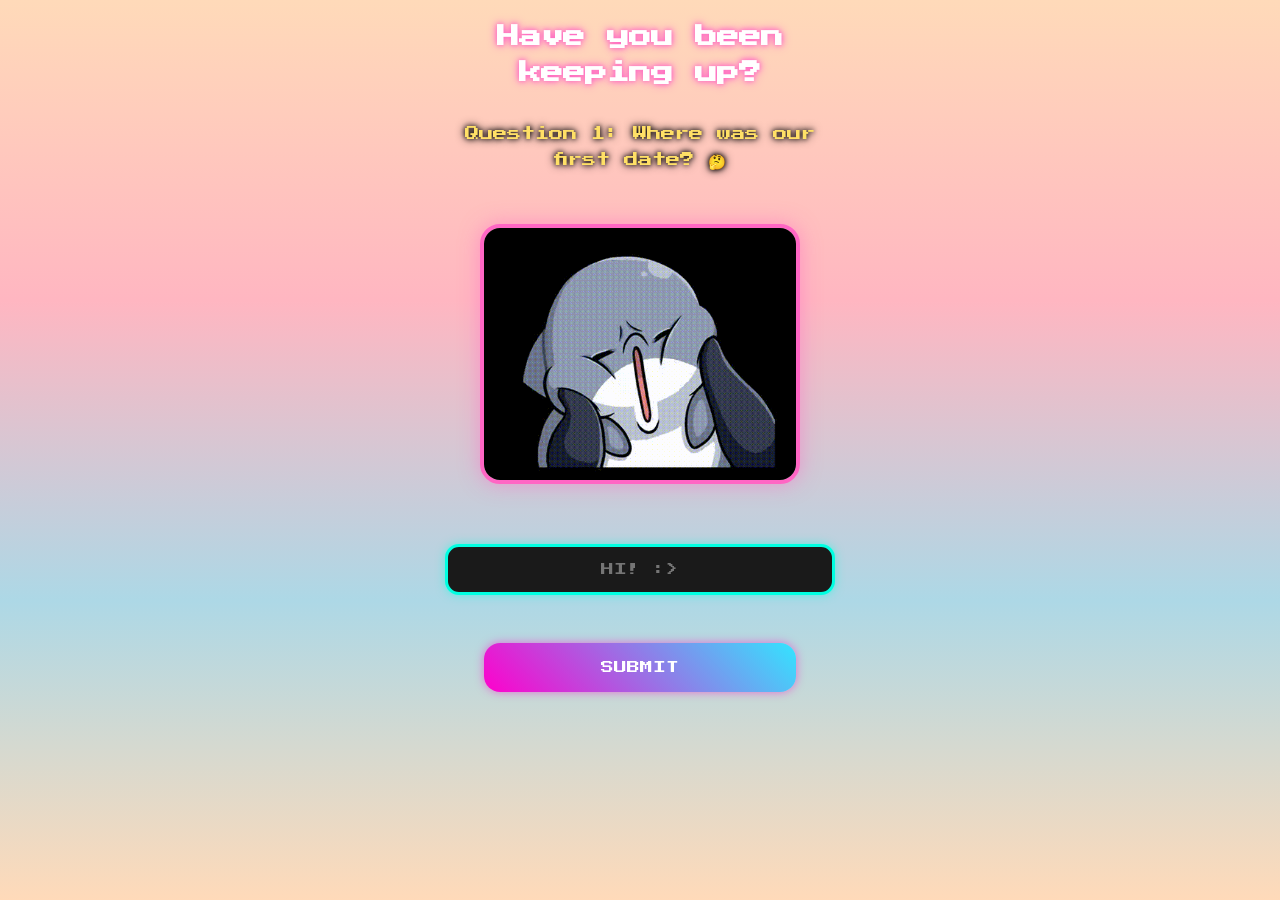
<file: index.html>
<!DOCTYPE html>
<html>
<head>
    <title>CyTest For Aubrey :></title>
    <link rel="stylesheet" href="styles.css">
    <meta name="viewport" content="width=device-width, height=device-height,  
        initial-scale=1.0, user-scalable=no, user-scalable=0">
</head>

<body>
    <center>
        <h2>Have you been keeping up? </h2>

        <p id="rule">
            Question 1: Where was our first date? 🤔
        </p>
        <img id="questionImage" src="images/q1.gif" width="300">
        <p id="feedback"></p>
        <input type="text" id="password" placeholder="HI! :>">
        <br><br>
        <input type="date" id="date" style="display: none;">

        <br> <br>


        
        <div id="multi" style = "display: none;">
            <label id="option1">
                <input type="radio" name="option" value="1"> 
                your mom
            </label><br>

            <label id="option2">
                <input type="radio" name="option" value="2"> 
            </label><br>

            <label id="option3">
                <input type="radio" name="option" value="3"> 
            </label><br>

            <label id="option4">
                <input type="radio" name="option" value="4"> 
            </label><br>

            <label id="option5">
                <input type="radio" name="option" value="5"> 
            </label>
        </div>
        
        <button id="btn">
            SUBMIT
        </button> <br> <br>
        
        
        
        <p id="hint"></p>

        <!-- <p id="number"></p> -->

         
    </center>

    <!-- Load JS at the bottom -->
    <script src="script.js"></script>
</body>
</html>
</file>
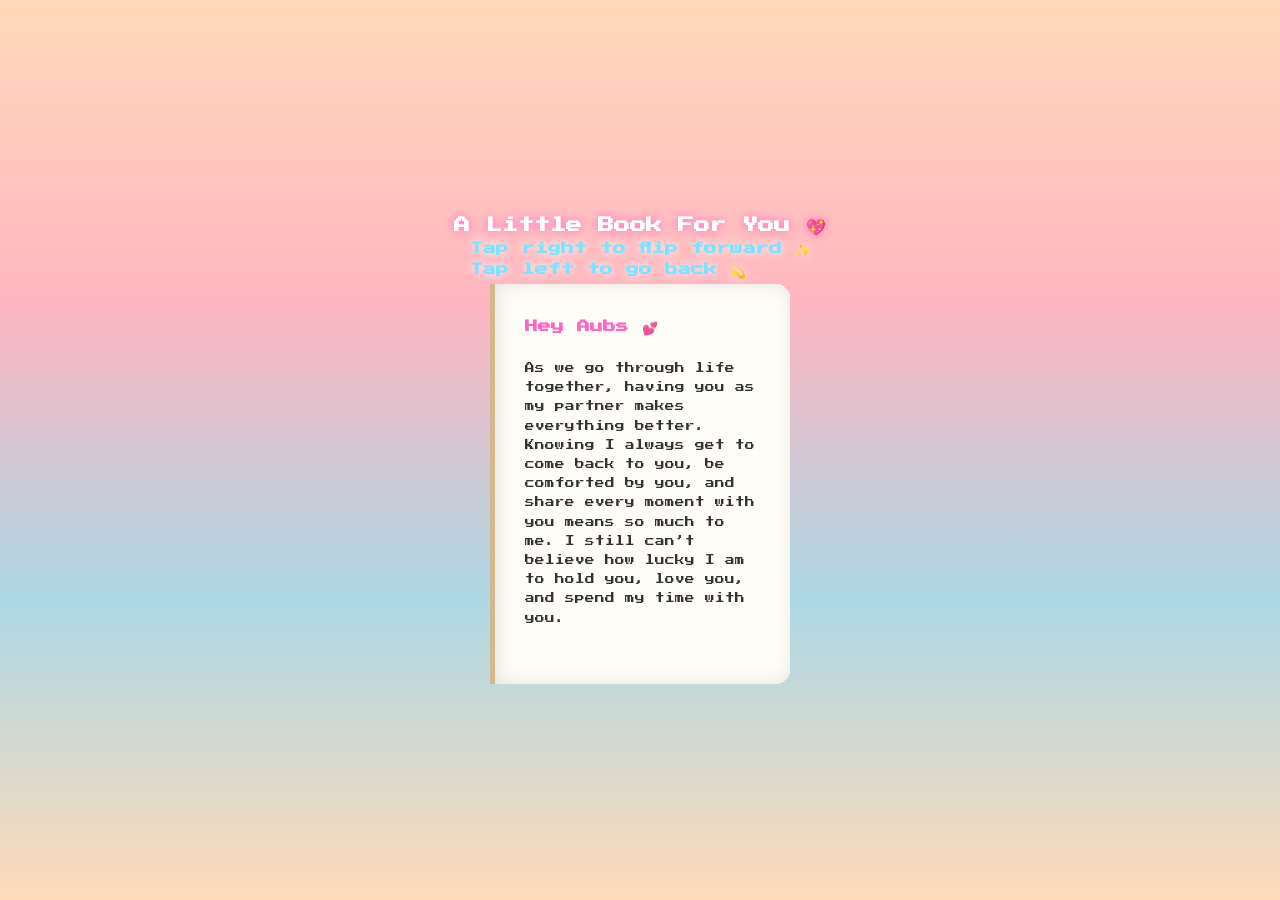
<file: book.html>
<!DOCTYPE html>
<html lang="en">
<head>
    <meta charset="UTF-8">
    <meta name="viewport" content="width=device-width, height=device-height,  
        initial-scale=1.0, user-scalable=no, user-scalable=0">
    <title>For Aubs</title>
    <link rel="stylesheet" href="book.css">
</head>
<body>

    <div class="container">
        <h1 class="title">A Little Book For You 💖</h1>
        <div class="instructions">
            <h3>Tap right to flip forward ✨</h3>
            <h3>Tap left to go back 💫</h3>
        </div>

        <div class="book">
            <!-- These control the state of the book -->
            <input type="radio" name="book" id="page0" checked>
            <input type="radio" name="book" id="page1">
            <input type="radio" name="book" id="page2">
            <input type="radio" name="book" id="page3">
            <input type="radio" name="book" id="page4">
            <input type="radio" name="book" id="page5">
            <input type="radio" name="book" id="page6">
            <input type="radio" name="book" id="page7">
            <input type="radio" name="book" id="page8">
            <input type="radio" name="book" id="page9">
            <input type="radio" name="book" id="page10">
            <input type="radio" name="book" id="page11">

            <div class="pages">

                <!-- PAGE 1 -->
                <div class="page" id="p1">
                    <div class="side front">
                        <div class="pageContent">
                            <h2>Hey Aubs 💕</h2>
                            <p>
                            As we go through life together, having you as my partner makes everything better. 
                            Knowing I always get to come back to you, be comforted by you, and share every moment with you means so much to me. I still can’t 
                            believe how lucky I am to hold you, love you, and spend my time with you.
                            </p>
                        
                               
                        </div>
                        <label class="next" for="page1"></label>
                    </div>
                    <div class="side back">
                        <label class="prev" for="page0"></label>
                    </div>
                </div>

                <!-- PAGE 2 -->
                <div class="page" id="p2">
                    <div class="side front">
                        <div class="pageContent">
                            <h2>Thank You 🌸</h2>
                            <p>
                                Thank you for loving me the way you do. Thank you for your patience, your care, 
                                and the way you make even ordinary moments feel special. I appreciate you more than 
                                I can ever fully say, and I am so grateful to have you in my life. 
                                You’ve become one of the best parts of my world, and I wouldn’t trade this for anything.
                            </p>
                        </div>
                        <label class="next" for="page2"></label>
                    </div>
                    <div class="side back">
                        <label class="prev" for="page1"></label>
                    </div>
                </div>

                <!-- PAGE 3 -->
                <div class="page" id="p3">
                    <div class="side front">
                        <div class="pageContent">
                            <h2>My Favourite 💞</h2>
                            <p>
                                My favourite place is wherever I am with you. My favourite moments are the ones we share, 
                                even when we are doing nothing at all. My favourite feeling is knowing I get to love 
                                you and be loved by you. Even after late night shifts where we are both sleep deprived and exhausted.
                            </p>
                        </div>
                        <label class="next" for="page3"></label>
                    </div>
                    <div class="side back">
                        <label class="prev" for="page2"></label>
                    </div>
                </div>

                <!-- PAGE 4 -->
                <div class="page" id="p4">
                    <div class="side front">
                        <div class="pageContent">
                            <h2> My Safe Place ❤️‍🩹</h2>
                            <p> Remember, when you're with me, no need to "go go go". You are my safe place in a world that often feels loud and uncertain; 
                                with you, I feel calm, understood, and at home no matter where we are. 
                                You bring a quiet that settles everything in me, turning even the chaos into something
                                soft and manageable.</p>
                        </div>
                        <label class="next" for="page4"></label>
                    </div>
                    <div class="side back">
                        <label class="prev" for="page3"></label>
                    </div>
                </div>

                <!-- PAGE 5 -->
                <div class="page" id="p5">
                    <div class="side front">
                        <div class="pageContent">
                            <h2>My Baby 💕</h2>
                            <p>
                                Let me take care of you. Let me be the one you can lean on and feel safe with. 
                                There’s no need to worry or feel pressured; it can just be you and me, spending time together while I take care of you, 
                                making sure you feel calm, valued, and at ease every moment we share. For the rest of forever.
                            </p>
                        </div>
                        <label class="next" for="page5"></label>
                    </div>
                    <div class="side back">
                        <label class="prev" for="page4"></label>
                    </div>
                </div>
                <!-- PAGE 6 -->
                <div class="page" id="p6">
                    <div class="side front">
                        <div class="pageContent">
                            <h2>Little Things I Love ✨</h2>
                            <p>
                                I love the way you smile, the way you talk, and the way you make everything feel lighter.
                                It’s always the little things about you that mean the most to me; like your dimple when you smile whenever you see me after work. 
                                Those small moments are what stay with me the most. I love you, Aubs.
                            </p>
                        </div>
                        <label class="next" for="page6"></label>
                    </div>
                    <div class="side back">
                        <label class="prev" for="page5"></label>
                    </div>
                </div>
                <!-- PAGE 7 -->
                <div class="page" id="p7">
                    <div class="side front">
                        <div class="pageContent">
                            <h2>When I Think of You 🌙</h2>
                            <p>
                                You are my inspiration. Whenever I think of you, you make me want to be better in every way. Even in my everyday life; 
                                my attitude, my mindset, and the way I carry out my my duty. 
                                You push me to grow and improve. You inspire me to become a better version of myself, simply by being who you are.
                            </p>
                        </div>
                        <label class="next" for="page7"></label>
                    </div>
                    <div class="side back">
                        <label class="prev" for="page6"></label>
                    </div>
                </div>
                <!-- PAGE 8 -->
                <div class="page" id="p8">
                    <div class="side front">
                        <div class="pageContent">
                            <h2>Always You 💗</h2>
                            <p>
                                No matter where life takes me, it always feels like it leads me back to you. You are the constant I never want to lose; 
                                the one thing that stays steady no matter how much everything else changes. With you, it feels like
                                 I’ve found something I can always come home to, no matter where I am or what happens along the way.
                            </p>
                        </div>
                        <label class="next" for="page8"></label>
                    </div>
                    <div class="side back">
                        <label class="prev" for="page7"></label>
                    </div>
                </div>
                <!-- PAGE 9 -->
                <div class="page" id="p9">
                    <div class="side front">
                        <div class="pageContent">
                            <h2>Hold My Hand 🤝</h2>
                            <p>
                                Hold my hand through the highs and the lows, and I’ll hold yours through everything too. 
                                As long as we stay together, I know we’ll be okay. And please, especially during drives, don’t ever let go of my hand. 
                                I love that feeling of you there, steady and close, like nothing in the world could go wrong in that moment.
                            </p>
                        </div>
                        <label class="next" for="page9"></label>
                    </div>
                    <div class="side back">
                        <label class="prev" for="page8"></label>
                    </div>
                </div>
                <!-- PAGE 10 -->
                <div class="page" id="p10">
                    <div class="side front">
                        <div class="pageContent">
                            <h2>Together 💞</h2>
                            <p>
                                Let me be with you through everything life brings. I don’t just want the good moments. I want all of it, the easy days and the hard ones too, as long as it’s with you.
                                 Now that I’m your boyfriend, I want to show up for you; to be there 
                                 consistently, to care for you, and to build something real with you through everything we go through together.
                            </p>
                        </div>
                        <label class="next" for="page10"></label>
                    </div>
                    <div class="side back">
                        <label class="prev" for="page9"></label>
                    </div>
                </div>
                <!-- PAGE 11 -->
                <div class="page" id="p11">
                    <div class="side front">
                        <div class="pageContent">
                            <h2>💘💝💖💗💓💞💕❣❤️‍🔥❤🩷🧡💚💙</h2>
                            <br> <br> <br><br> <br>
                            <p>
                                I LOVE YOU, AUBS. SO, SO MUCH.
                            </p>
                            <br> <br> 
                            <p>
                                -CY
                            </p>
                            <br>
                            <h2>💘💝💖💗💓💞💕❣❤️‍🔥❤🩷🧡💚💙</h2>
                        </div>
                        <label class="next" for="page11"></label>
                    </div>
                    <div class="side back">
                        <label class="prev" for="page10"></label>
                    </div>
                </div>


            </div>
        </div>
    </div>

</body>
</html>
</file>
<file: styles.css>
/* ===== IMPORT RETRO FONT ===== */
@import url('https://fonts.googleapis.com/css2?family=Press+Start+2P&display=swap');

/* ===== RESET ===== */
* {
    margin: 0;
    padding: 0;
    box-sizing: border-box;
}

/* ===== BODY ===== */
body {
    font-family: 'Press Start 2P', cursive;

    /* phone-sized layout */
    width: 100%;
    max-width: 430px;
    min-height: 100vh;

    margin: auto;
    padding: 20px;

    overflow-x: hidden;

    color: white;

    /* BACKGROUND IMAGE */
    background: linear-gradient(to bottom, #FFDAB9, #FFB6C1, #ADD8E6, #FFDAB9);

}
body::before {
    content: "";

    position: fixed;
    inset: 0;

   

    z-index: -1;
}

/* ===== CENTER CONTENT ===== */
center {
    width: 100%;
}

/* ===== HEADINGS ===== */
h2 {
    font-size: 1.4rem;
    line-height: 1.6;
    margin-bottom: 30px;
    color: #ffffff;

    text-shadow:
        0 0 5px #ff66c4,
        0 0 10px #ff66c4;
}

/* ===== QUESTIONS ===== */
#rule {
    font-size: 0.9rem;
    line-height: 1.8;
    margin-bottom: 25px;
    color: #ffe066;
    text-shadow:        
        0 0 5px #000000,
        0 0 10px #000000;;
}

/* ===== INPUTS ===== */
#password,
#date {
    width: 100%;
    padding: 16px;

    border-radius: 14px;
    border: 3px solid #00ffe1;

    background: #1a1a1a;
    color: white;

    font-size: 0.8rem;
    font-family: 'Press Start 2P', cursive;

    text-align: center;

    outline: none;

    box-shadow:
        0 0 10px rgba(0,255,225,0.5);
}

/* ===== BUTTONS ===== */
#btn,
#yes,
#dodgeBtn {
    width: 80%; 
    padding: 18px;
    margin: auto;
    border: none;
    border-radius: 16px;

    font-size: 0.8rem;
    font-family: 'Press Start 2P', cursive;

    cursor: pointer;

    background: linear-gradient(
        45deg,
        #ff00cc,
        #33e4ff
    );

    color: white;

    transition: 0.2s ease;

    box-shadow:
        0 0 10px rgba(255,0,200,0.5);
}

/* ===== BUTTON HOVER ===== */
#btn:hover,
#yes:hover,
#dodgeBtn:hover {
    transform: scale(1.03);
}
#yes{
    width: 100%;
}

/* ===== IMAGE ===== */
#questionImage {
    width: 100%;
    max-width: 320px;

    margin-top: 25px;
    
    border-radius: 20px;

    border: 4px solid #ff66c4;

    box-shadow:
        0 0 20px rgba(255,102,196,0.5);
}

/* ===== FEEDBACK ===== */
#feedback {
    margin-top: 20px;

    font-size: 0.75rem;
    line-height: 1.7;

    min-height: 40px;
}

/* ===== HINT ===== */
#hint {
    margin-top: 10px;

    color: #00ffe1;

    font-size: 0.7rem;
    line-height: 1.6;
}

/* ===== MULTIPLE CHOICE ===== */
#multi {
    width: 100%;
    margin-top: 10px;
}

/* ===== OPTION LABELS ===== */
#multi label {
    display: flex;
    align-items: center;
    justify-content: center;
    gap: 12px;

    margin-bottom: 18px;

    padding: 12px;

    border: 2px solid #444;
    border-radius: 16px;

    background: #1b1b1b;

    transition: 0.2s ease;
}

/* ===== OPTION HOVER ===== */
#multi label:hover {
    border-color: #00ffe1;
    transform: scale(1.02);
}

/* ===== RADIO BUTTON ===== */
#multi input[type="radio"] {
    transform: scale(1.5);
}

/* ===== OPTION IMAGES ===== */
#multi img {
    width: 120px;
    border-radius: 14px;
}
/* disappearing button */
#dodgeBtn {
    position: absolute;
}

#dodgeBtn:hover {
    transform: scale(1.05);
}

/* ===== MOBILE FIXES ===== */
@media (max-width: 480px) {

    body {
    background-size: cover;
    background-position: center;
    background-repeat: no-repeat;
    background-attachment: fixed;

    position: relative;
    }

    h2 {
        font-size: 1.1rem;
    }

    #rule {
        font-size: 0.75rem;
    }

    #password,
    #date,
    #btn,
    #yes {
        font-size: 0.65rem;
    }

    #multi img {
        width: 90px;
    }
}
</file>
<file: book.css>
@import url('https://fonts.googleapis.com/css2?family=Press+Start+2P&display=swap');

* {
    margin: 0;
    padding: 0;
    box-sizing: border-box;
}

body {
    width: 100%;
    min-height: 100vh;
    font-family: 'Press Start 2P', cursive;
    background: linear-gradient(to bottom, #FFDAB9, #FFB6C1, #ADD8E6, #FFDAB9);
    display: flex;
    justify-content: center;
    align-items: center;
    overflow: hidden;
    position: relative;
}

.container {
    display: flex;
    flex-direction: column;
    align-items: center;
    justify-content: center;
    width: 100%;
    height: 100vh;
    z-index: 10;
}

.title {
    font-size: 1rem;
    color: white;
    text-shadow: 0 0 10px #ff66c4;
    margin-bottom: 5px;
}

h3 {
    font-size: 0.8rem;
    color: #7ce3ff;
    text-shadow: 0 0 10px  white;
    margin-bottom: 5px;
}

input { 
    display: none; 
}

/* THE BOOK */
.book {
    width: 300px;
    height: 400px;
    position: relative;
    perspective: 1500px;

    /* FIX: keeps book visually centered during flips */
    transform-style: preserve-3d;
}

.pages {
    width: 100%;
    height: 100%;
    position: relative;
    transform-style: preserve-3d;

    /* FIX: stabilizes center during rotation */
    transform-origin: center;
}

.page {
    position: absolute;
    width: 100%;
    height: 100%;
    top: 0;
    left: 0;
    transform-origin: left;
    transform-style: preserve-3d;
    transition: transform 0.8s cubic-bezier(0.645, 0.045, 0.355, 1);
    z-index: 1;
}

/* Base side styling */
.side {
    position: absolute;
    width: 100%;
    height: 100%;
    backface-visibility: hidden;
    padding: 30px;
    background: #fffdf8;
    border-radius: 0 15px 15px 0;
    box-shadow: inset 3px 0px 20px rgba(0,0,0,0.1);
}

.front {
    z-index: 2;
    border-left: 5px solid #d3b88c;
}

.back {
    transform: rotateY(180deg);
    display: flex;
    align-items: center;
    justify-content: center;
    background: #f5f2eb;
    border-radius: 15px 0 0 15px;
    border-right: 5px solid #d3b88c;
}

/* Click areas */
.next, .prev {
    position: absolute;
    top: 0;
    left: 0;
    width: 100%;
    height: 100%;
    cursor: pointer;
    z-index: 5;
}

/* CONTENT */
.pageContent {
    font-size: 0.6rem;
    line-height: 2;
    color: #333;
}

.pageContent h2 {
    font-size: 0.8rem;
    color: #ff66c4;
    margin-bottom: 20px;
}

/* -----------------------------------------------------------
   STACKING & FLIPPING LOGIC
----------------------------------------------------------- */

/* Initial Z-Index */
#p1 { z-index: 11; }
#p2 { z-index: 10; }
#p3 { z-index: 9; }
#p4 { z-index: 8; }
#p5 { z-index: 7; }
#p6 { z-index: 6; }
#p7 { z-index: 5; }
#p8 { z-index: 4; }
#p9 { z-index: 3; }
#p10 { z-index: 2; }
#p11 { z-index: 1; }

/* Flip Animation */
#page1:checked ~ .pages #p1,

#page2:checked ~ .pages #p1,
#page2:checked ~ .pages #p2,

#page3:checked ~ .pages #p1,
#page3:checked ~ .pages #p2,
#page3:checked ~ .pages #p3,

#page4:checked ~ .pages #p1,
#page4:checked ~ .pages #p2,
#page4:checked ~ .pages #p3,
#page4:checked ~ .pages #p4,

#page5:checked ~ .pages #p1,
#page5:checked ~ .pages #p2,
#page5:checked ~ .pages #p3,
#page5:checked ~ .pages #p4,
#page5:checked ~ .pages #p5,

#page6:checked ~ .pages #p1,
#page6:checked ~ .pages #p2,
#page6:checked ~ .pages #p3,
#page6:checked ~ .pages #p4,
#page6:checked ~ .pages #p5,
#page6:checked ~ .pages #p6,

#page7:checked ~ .pages #p1,
#page7:checked ~ .pages #p2,
#page7:checked ~ .pages #p3,
#page7:checked ~ .pages #p4,
#page7:checked ~ .pages #p5,
#page7:checked ~ .pages #p6,
#page7:checked ~ .pages #p7,

#page8:checked ~ .pages #p1,
#page8:checked ~ .pages #p2,
#page8:checked ~ .pages #p3,
#page8:checked ~ .pages #p4,
#page8:checked ~ .pages #p5,
#page8:checked ~ .pages #p6,
#page8:checked ~ .pages #p7,
#page8:checked ~ .pages #p8,

#page9:checked ~ .pages #p1,
#page9:checked ~ .pages #p2,
#page9:checked ~ .pages #p3,
#page9:checked ~ .pages #p4,
#page9:checked ~ .pages #p5,
#page9:checked ~ .pages #p6,
#page9:checked ~ .pages #p7,
#page9:checked ~ .pages #p8,
#page9:checked ~ .pages #p9,

#page10:checked ~ .pages #p1,
#page10:checked ~ .pages #p2,
#page10:checked ~ .pages #p3,
#page10:checked ~ .pages #p4,
#page10:checked ~ .pages #p5,
#page10:checked ~ .pages #p6,
#page10:checked ~ .pages #p7,
#page10:checked ~ .pages #p8,
#page10:checked ~ .pages #p9,
#page10:checked ~ .pages #p10,

#page11:checked ~ .pages #p1,
#page11:checked ~ .pages #p2,
#page11:checked ~ .pages #p3,
#page11:checked ~ .pages #p4,
#page11:checked ~ .pages #p5,
#page11:checked ~ .pages #p6,
#page11:checked ~ .pages #p7,
#page11:checked ~ .pages #p8,
#page11:checked ~ .pages #p9,
#page11:checked ~ .pages #p10,
#page11:checked ~ .pages #p11
{
    transform: rotateY(-160deg);
}

/* Dynamic Z-Index */
#page1:checked ~ .pages #p1 { z-index: 12; }
#page2:checked ~ .pages #p2 { z-index: 13; }
#page3:checked ~ .pages #p3 { z-index: 14; }
#page4:checked ~ .pages #p4 { z-index: 15; }
#page5:checked ~ .pages #p5 { z-index: 16; }
#page6:checked ~ .pages #p6 { z-index: 17; }
#page7:checked ~ .pages #p7 { z-index: 18; }
#page8:checked ~ .pages #p8 { z-index: 19; }
#page9:checked ~ .pages #p9 { z-index: 20; }
#page10:checked ~ .pages #p10 { z-index: 21; }
#page11:checked ~ .pages #p11 { z-index: 22; }
</file>
